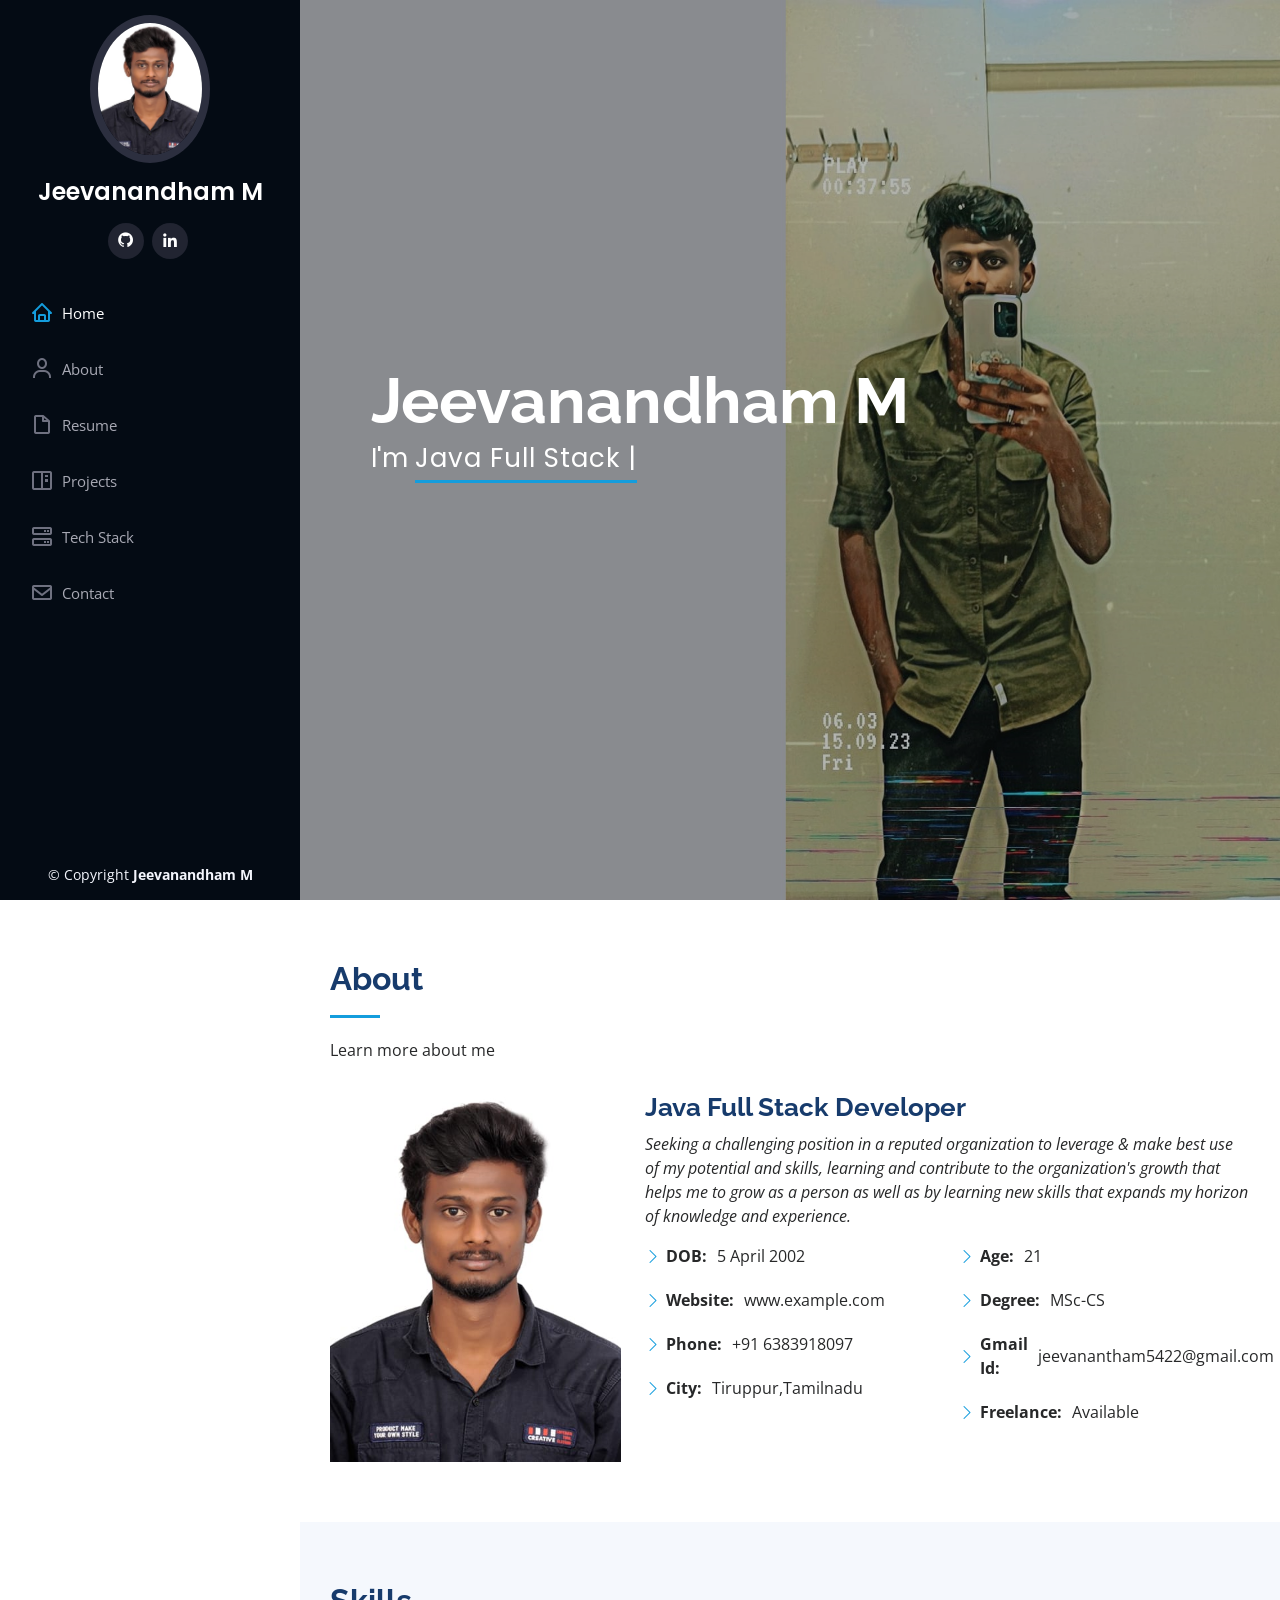
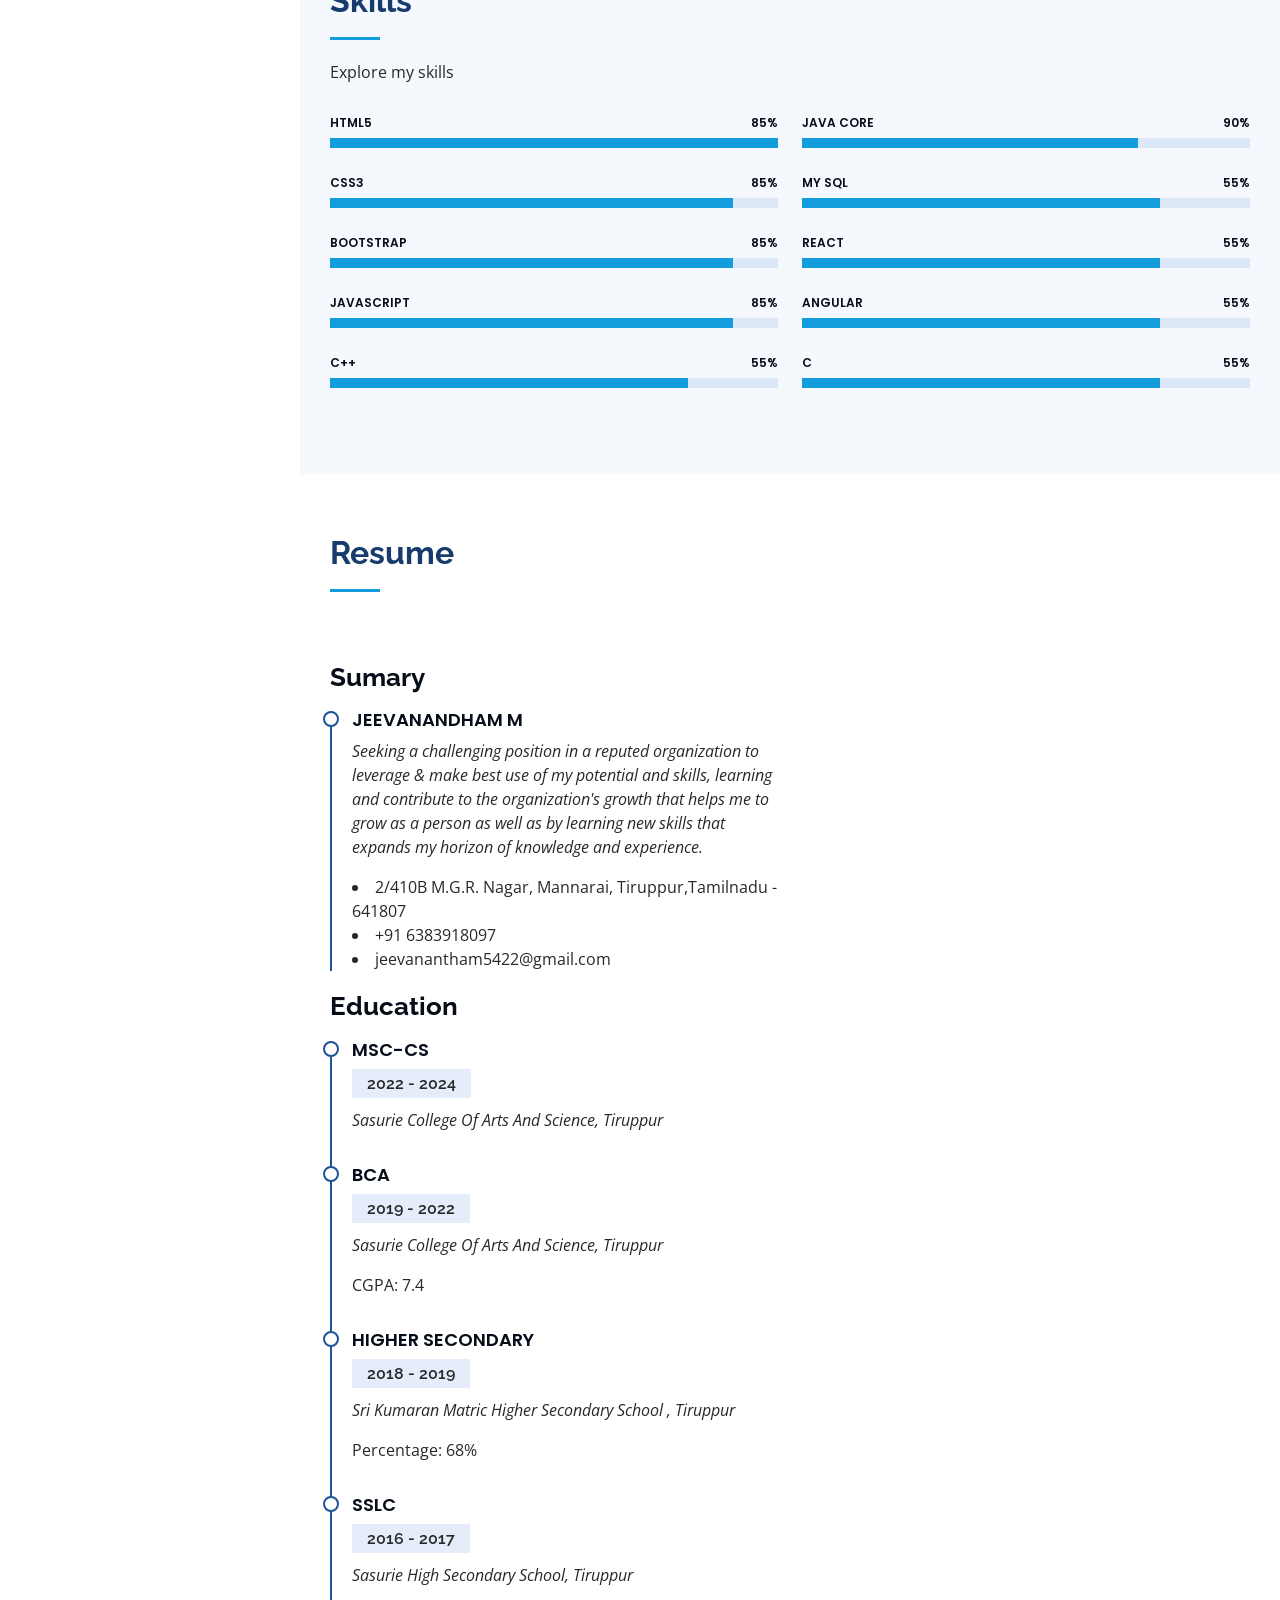
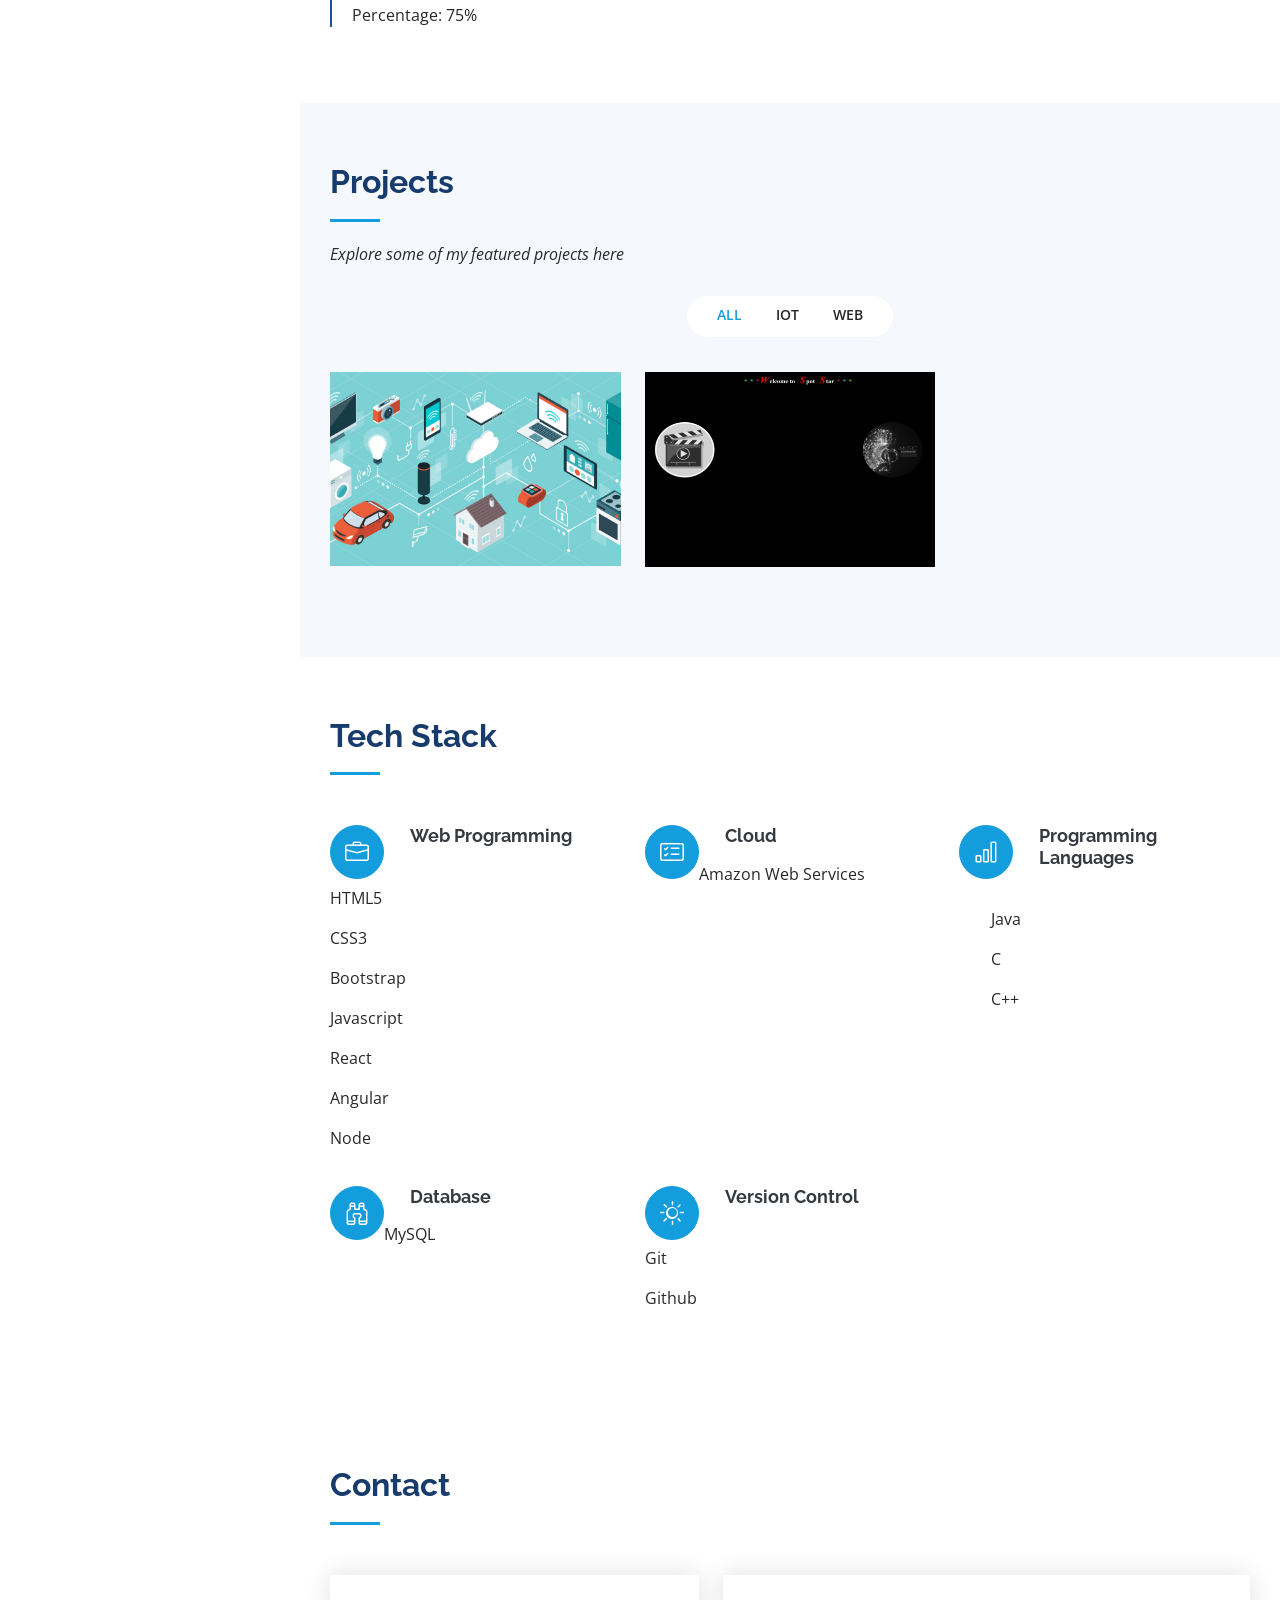
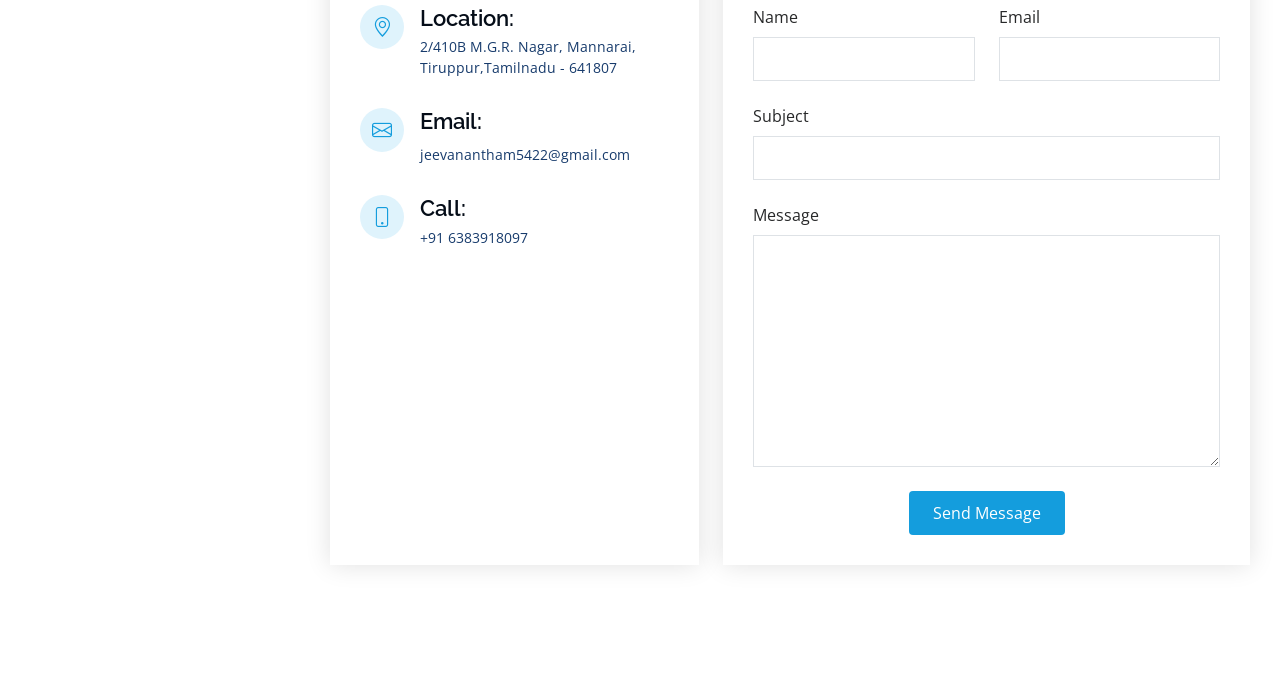
<file: index.html>
<!DOCTYPE html>
<html lang="en">

<head>
  <meta charset="utf-8">
  <meta content="width=device-width, initial-scale=1.0" name="viewport">

  <title>Portfolio</title>
  <meta content="" name="description">
  <meta content="" name="keywords">

  <!-- Favicons -->
  <link href="assets/img/favicon.png" rel="icon">
  <link href="assets/img/apple-touch-icon.png" rel="apple-touch-icon">

  <!-- Google Fonts -->
  <link href="https://fonts.googleapis.com/css?family=Open+Sans:300,300i,400,400i,600,600i,700,700i|Raleway:300,300i,400,400i,500,500i,600,600i,700,700i|Poppins:300,300i,400,400i,500,500i,600,600i,700,700i" rel="stylesheet">

  <!-- Vendor CSS Files -->
  <link href="assets/vendor/aos/aos.css" rel="stylesheet">
  <link href="assets/vendor/bootstrap/css/bootstrap.min.css" rel="stylesheet">
  <link href="assets/vendor/bootstrap-icons/bootstrap-icons.css" rel="stylesheet">
  <link href="assets/vendor/boxicons/css/boxicons.min.css" rel="stylesheet">
  <link href="assets/vendor/glightbox/css/glightbox.min.css" rel="stylesheet">
  <link href="assets/vendor/swiper/swiper-bundle.min.css" rel="stylesheet">

  <!-- Template Main CSS File -->
  <link href="assets/css/style.css" rel="stylesheet">

  <!-- =======================================================
  * Template Name: iPortfolio
  * Updated: Mar 12 2024 with Bootstrap v5.3.3
  * Template URL: https://bootstrapmade.com/iportfolio-bootstrap-portfolio-websites-template/
  * Author: BootstrapMade.com
  * License: https://bootstrapmade.com/license/
  ======================================================== -->
</head>

<body>

  <!-- ======= Mobile nav toggle button ======= -->
  <i class="bi bi-list mobile-nav-toggle d-xl-none"></i>

  <!-- ======= Header ======= -->
  <header id="header">
    <div class="d-flex flex-column">

      <div class="profile">
        <img src="assets/img/profile-img.jpeg" alt="" class="img-fluid rounded-circle">
        <h1 class="text-light"><a href="index.html">Jeevanandham M</a></h1>
        <div class="social-links mt-3 text-center">
          <a href="https://github.com/jeeva54" class="github"><i class="bx bxl-github"></i></a>
          <a href="https://www.linkedin.com/in/jeeva-nantham-ab039b26a/" class="linkedin"><i class="bx bxl-linkedin"></i></a>
        </div>
      </div>

      <nav id="navbar" class="nav-menu navbar">
        <ul>
          <li><a href="#hero" class="nav-link scrollto active"><i class="bx bx-home"></i> <span>Home</span></a></li>
          <li><a href="#about" class="nav-link scrollto"><i class="bx bx-user"></i> <span>About</span></a></li>
          <li><a href="#resume" class="nav-link scrollto"><i class="bx bx-file-blank"></i> <span>Resume</span></a></li>
          <li><a href="#portfolio" class="nav-link scrollto"><i class="bx bx-book-content"></i> <span>Projects</span></a></li>
          <li><a href="#services" class="nav-link scrollto"><i class="bx bx-server"></i> <span>Tech Stack</span></a></li>
          <li><a href="#contact" class="nav-link scrollto"><i class="bx bx-envelope"></i> <span>Contact</span></a></li>
        </ul>
      </nav><!-- .nav-menu -->
    </div>
  </header><!-- End Header -->

  <!-- ======= Hero Section ======= -->
  <section id="hero" class="d-flex flex-column justify-content-center align-items-center">
    <div class="hero-container" data-aos="fade-in">
      <h1>Jeevanandham M</h1>
      <p>I'm <span class="typed" data-typed-items="Java Full Stack Developer"></span></p>
    </div>
  </section><!-- End Hero -->

  <main id="main">

    <!-- ======= About Section ======= -->
    <section id="about" class="about">
      <div class="container">

        <div class="section-title">
          <h2>About</h2>
          <p>Learn more about me</p>
        </div>

        <div class="row">
          <div class="col-lg-4" data-aos="fade-right">
            <img src="assets/img/profile-img.jpeg" class="img-fluid" alt="">
          </div>
          <div class="col-lg-8 pt-4 pt-lg-0 content" data-aos="fade-left">
            <h3>Java Full Stack Developer</h3>
            <p class="fst-italic">
              Seeking a challenging position in a reputed organization to
              leverage & make best use of my potential and skills, learning
              and contribute to the organization's growth that helps me to
              grow as a person as well as by learning new skills that
              expands my horizon of knowledge and experience.
            </p>
            <div class="row">
              <div class="col-lg-6">
                <ul>
                  <li><i class="bi bi-chevron-right"></i> <strong>DOB:</strong> <span>5 April 2002</span></li>
                  <li><i class="bi bi-chevron-right"></i> <strong>Website:</strong> <span>www.example.com</span></li>
                  <li><i class="bi bi-chevron-right"></i> <strong>Phone:</strong> <span>+91 6383918097</span></li>
                  <li><i class="bi bi-chevron-right"></i> <strong>City:</strong> <span>Tiruppur,Tamilnadu</span></li>
                </ul>
              </div>
              <div class="col-lg-6">
                <ul>
                  <li><i class="bi bi-chevron-right"></i> <strong>Age:</strong> <span>21</span></li>
                  <li><i class="bi bi-chevron-right"></i> <strong>Degree:</strong> <span>MSc-CS</span></li>
                  <li><i class="bi bi-chevron-right"></i> <strong>Gmail Id:</strong> <span>jeevanantham5422@gmail.com</span></li>
                  <li><i class="bi bi-chevron-right"></i> <strong>Freelance:</strong> <span>Available</span></li>
                </ul>
              </div>
            </div>
          </div>
        </div>

      </div>
    </section><!-- End About Section -->


    <!-- ======= Skills Section ======= -->
    <section id="skills" class="skills section-bg">
      <div class="container">

        <div class="section-title">
          <h2>Skills</h2>
          <p> Explore my skills</p>
        </div>

        <div class="row skills-content">

          <div class="col-lg-6" data-aos="fade-up">

            <div class="progress">
              <span class="skill">HTML5<i class="val">85%</i></span>
              <div class="progress-bar-wrap">
                <div class="progress-bar" role="progressbar" aria-valuenow="100" aria-valuemin="0" aria-valuemax="100"></div>
              </div>
            </div>

            <div class="progress">
              <span class="skill">CSS3 <i class="val">85%</i></span>
              <div class="progress-bar-wrap">
                <div class="progress-bar" role="progressbar" aria-valuenow="90" aria-valuemin="0" aria-valuemax="100"></div>
              </div>
            </div>

            <div class="progress">
              <span class="skill">Bootstrap <i class="val">85%</i></span>
              <div class="progress-bar-wrap">
                <div class="progress-bar" role="progressbar" aria-valuenow="90" aria-valuemin="0" aria-valuemax="100"></div>
              </div>
            </div>

            <div class="progress">
              <span class="skill">Javascript <i class="val">85%</i></span>
              <div class="progress-bar-wrap">
                <div class="progress-bar" role="progressbar" aria-valuenow="90" aria-valuemin="0" aria-valuemax="100"></div>
              </div>
            </div>

            <div class="progress">
              <span class="skill">C++ <i class="val">55%</i></span>
              <div class="progress-bar-wrap">
                <div class="progress-bar" role="progressbar" aria-valuenow="80" aria-valuemin="0" aria-valuemax="100"></div>
              </div>
            </div>

          </div>

          <div class="col-lg-6" data-aos="fade-up" data-aos-delay="100">

            <div class="progress">
              <span class="skill">Java Core<i class="val">90%</i></span>
              <div class="progress-bar-wrap">
                <div class="progress-bar" role="progressbar" aria-valuenow="75" aria-valuemin="0" aria-valuemax="100"></div>
              </div>
            </div>

            <div class="progress">
              <span class="skill">My SQL <i class="val">55%</i></span>
              <div class="progress-bar-wrap">
                <div class="progress-bar" role="progressbar" aria-valuenow="80" aria-valuemin="0" aria-valuemax="100"></div>
              </div>
            </div>

            <div class="progress">
              <span class="skill">React <i class="val">55%</i></span>
              <div class="progress-bar-wrap">
                <div class="progress-bar" role="progressbar" aria-valuenow="80" aria-valuemin="0" aria-valuemax="100"></div>
              </div>
            </div>

            <div class="progress">
              <span class="skill">Angular <i class="val">55%</i></span>
              <div class="progress-bar-wrap">
                <div class="progress-bar" role="progressbar" aria-valuenow="80" aria-valuemin="0" aria-valuemax="100"></div>
              </div>
            </div>

            <div class="progress">
              <span class="skill">C <i class="val">55%</i></span>
              <div class="progress-bar-wrap">
                <div class="progress-bar" role="progressbar" aria-valuenow="80" aria-valuemin="0" aria-valuemax="100"></div>
              </div>
            </div>

          </div>

        </div>

      </div>
    </section><!-- End Skills Section -->

    <!-- ======= Resume Section ======= -->
    <section id="resume" class="resume">
      <div class="container">

        <div class="section-title">
          <h2>Resume</h2>
        </div>

        <div class="row">
          <div class="col-lg-6" data-aos="fade-up">
            <h3 class="resume-title">Sumary</h3>
            <div class="resume-item pb-0">
              <h4>Jeevanandham M</h4>
              <p><em>Seeking a challenging position in a reputed organization to
                leverage & make best use of my potential and skills, learning
                and contribute to the organization's growth that helps me to
                grow as a person as well as by learning new skills that
                expands my horizon of knowledge and experience. </em><p>
                <li>2/410B M.G.R. Nagar,
                  Mannarai, Tiruppur,Tamilnadu -
                  641807
                  </li>
                <li>+91 6383918097</li>
                <li>jeevanantham5422@gmail.com</li>
              </ul>
            </div>

            <h3 class="resume-title">Education</h3>
            <div class="resume-item">
              <h4>MSC-CS</h4>
              <h5>2022 - 2024</h5>
              <p><em>Sasurie College Of Arts And
                Science, Tiruppur</em></p>
            </div>
            <div class="resume-item">
              <h4>BCA</h4>
              <h5>2019 - 2022</h5>
              <p><em>Sasurie College Of Arts And
                Science, Tiruppur</em></p>
                <p>CGPA: 7.4</p>
              </div>
              <div class="resume-item">
                <h4>Higher Secondary </h4>
                <h5>2018 - 2019</h5>
                <p><em>Sri Kumaran Matric Higher
                  Secondary School , Tiruppur</em></p>
                  <p>Percentage: 68%</p>
                </div>
                <div class="resume-item">
                  <h4>SSLC</h4>
                  <h5>2016 - 2017</h5>
                  <p><em>Sasurie High Secondary
                    School, Tiruppur</em></p>
                    <p>Percentage: 75%</p>
                  </div>
                </div>
        </div>

      </div>
    </section><!-- End Resume Section -->

    <!-- ======= Portfolio Section ======= -->
    <section id="portfolio" class="portfolio section-bg">
      <div class="container">

        <div class="section-title">
          <h2>Projects</h2>
          <p><Em>Explore some of my featured projects here</Em></p>
        </div>

        <div class="row" data-aos="fade-up">
          <div class="col-lg-12 d-flex justify-content-center">
            <ul id="portfolio-flters">
              <li data-filter="*" class="filter-active">All</li>
              <li data-filter=".filter-app">IOT</li>
              <li data-filter=".filter-web">Web</li>
            </ul>
          </div>
        </div>

        <div class="row portfolio-container" data-aos="fade-up" data-aos-delay="100">

          <div class="col-lg-4 col-md-6 portfolio-item filter-app">
            <div class="portfolio-wrap">
              <img src="assets/img/portfolio/portfolio-1.jpg" width = '600' height = '2000' class="img-fluid" alt="">
              <div class="portfolio-links">
                <a href="assets/img/portfolio/portfolio-1.jpg" data-gallery="portfolioGallery" class="portfolio-lightbox" title="App 1"><i class="bx bx-plus"></i></a>
                <a href="portfolio-details-1.html" title="More Details"><i class="bx bx-link"></i></a>
              </div>
            </div>
          </div>
          <div class="col-lg-4 col-md-6 portfolio-item filter-app">
            <div class="portfolio-wrap">
              <img src="assets/img/portfolio/portfolio-2.jpg" width = '600' height = '2000' class="img-fluid" alt="">
              <div class="portfolio-links">
                <a href="assets/img/portfolio/portfolio-2.jpg" data-gallery="portfolioGallery" class="portfolio-lightbox" title="App 1"><i class="bx bx-plus"></i></a>
                <a href="portfolio-details-1.html" title="More Details"><i class="bx bx-link"></i></a>
              </div>
            </div>
          </div>
      </div>
    </section><!-- End Portfolio Section -->

    <!-- ======= Services Section ======= -->
    <section id="services" class="services">
      <div class="container">

        <div class="section-title">
          <h2>Tech Stack</h2>
          </div>

        <div class="row">
          <div class="col-lg-4 col-md-6 icon-box" data-aos="fade-up">
            <div class="icon"><i class="bi bi-briefcase"></i></div>
            <h4 class="title"><a href="">Web Programming</a></h4>
            <br>
            <p>HTML5</p>
            <p>CSS3</p>
            <p>Bootstrap</p>
            <p>Javascript</p>
            <p>React</p>
            <p>Angular</p>
            <p>Node</p>
            </div>
          <div class="col-lg-4 col-md-6 icon-box" data-aos="fade-up" data-aos-delay="100">
            <div class="icon"><i class="bi bi-card-checklist"></i></div>
            <h4 class="title"><a href="">Cloud</a></h4>
            <p>Amazon Web Services</p>
          </div>
          <div class="col-lg-4 col-md-6 icon-box" data-aos="fade-up" data-aos-delay="200">
            <div class="icon"><i class="bi bi-bar-chart"></i></div>
            <h4 class="title"><a href="">Programming Languages</a></h4>
            <ul><br>
            <p >Java</p>
            <p >C</p>
            <p >C++</p>
          </ul>
          </div>
          <div class="col-lg-4 col-md-6 icon-box" data-aos="fade-up" data-aos-delay="300">
            <div class="icon"><i class="bi bi-binoculars"></i></div>
            <h4 class="title"><a href="">Database</a></h4>
            <p>MySQL</p>
          </div>
          <div class="col-lg-4 col-md-6 icon-box" data-aos="fade-up" data-aos-delay="400">
            <div class="icon"><i class="bi bi-brightness-high"></i></div>
            <h4 class="title"><a href="">Version Control</a></h4><br>
            <p>Git</p>
            <p>Github</p>
          </div>
        </div>
      </div>
    </section><!-- End Services Section -->


    <!-- ======= Contact Section ======= -->
    <section id="contact" class="contact">
      <div class="container">

        <div class="section-title">
          <h2>Contact</h2>
        </div>

        <div class="row" data-aos="fade-in">

          <div class="col-lg-5 d-flex align-items-stretch">
            <div class="info">
              <div class="address">
                <i class="bi bi-geo-alt"></i>
                <h4>Location:</h4>
                <p>2/410B M.G.R. Nagar,
                  Mannarai, Tiruppur,Tamilnadu -
                  641807
                  </p>
              </div>

              <div class="email">
                <i class="bi bi-envelope"></i>
                <h4>Email:</h4>
                <p>jeevanantham5422@gmail.com</p>
              </div>

              <div class="phone">
                <i class="bi bi-phone"></i>
                <h4>Call:</h4>
                <p>+91 6383918097</p>
              </div>

              </div>

          </div>

          <div class="col-lg-7 mt-5 mt-lg-0 d-flex align-items-stretch">
            <form action="forms/contact.php" method="post" role="form" class="php-email-form">
              <div class="row">
                <div class="form-group col-md-6">
                  <label for="name">Name</label>
                  <input type="text" name="name" class="form-control" id="name" required>
                </div>
                <div class="form-group col-md-6">
                  <label for="name">Email</label>
                  <input type="email" class="form-control" name="email" id="email" required>
                </div>
              </div>
              <div class="form-group">
                <label for="name">Subject</label>
                <input type="text" class="form-control" name="subject" id="subject" required>
              </div>
              <div class="form-group">
                <label for="name">Message</label>
                <textarea class="form-control" name="message" rows="10" required></textarea>
              </div>
              <div class="my-3">
                <div class="loading">Loading</div>
                <div class="error-message"></div>
                <div class="sent-message">Your message has been sent. Thank you!</div>
              </div>
              <div class="text-center"><button type="submit">Send Message</button></div>
            </form>
          </div>

        </div>

      </div>
    </section><!-- End Contact Section -->

  </main><!-- End #main -->

  <!-- ======= Footer ======= -->
  <footer id="footer">
    <div class="container">
      <div class="copyright">
        &copy; Copyright <strong><span>Jeevanandham M</span></strong>
      </div>
    </div>
  </footer><!-- End  Footer -->

  <a href="#" class="back-to-top d-flex align-items-center justify-content-center"><i class="bi bi-arrow-up-short"></i></a>

  <!-- Vendor JS Files -->
  <script src="assets/vendor/purecounter/purecounter_vanilla.js"></script>
  <script src="assets/vendor/aos/aos.js"></script>
  <script src="assets/vendor/bootstrap/js/bootstrap.bundle.min.js"></script>
  <script src="assets/vendor/glightbox/js/glightbox.min.js"></script>
  <script src="assets/vendor/isotope-layout/isotope.pkgd.min.js"></script>
  <script src="assets/vendor/swiper/swiper-bundle.min.js"></script>
  <script src="assets/vendor/typed.js/typed.umd.js"></script>
  <script src="assets/vendor/waypoints/noframework.waypoints.js"></script>
  <script src="assets/vendor/php-email-form/validate.js"></script>

  <!-- Template Main JS File -->
  <script src="assets/js/main.js"></script>

</body>

</html>
</file>
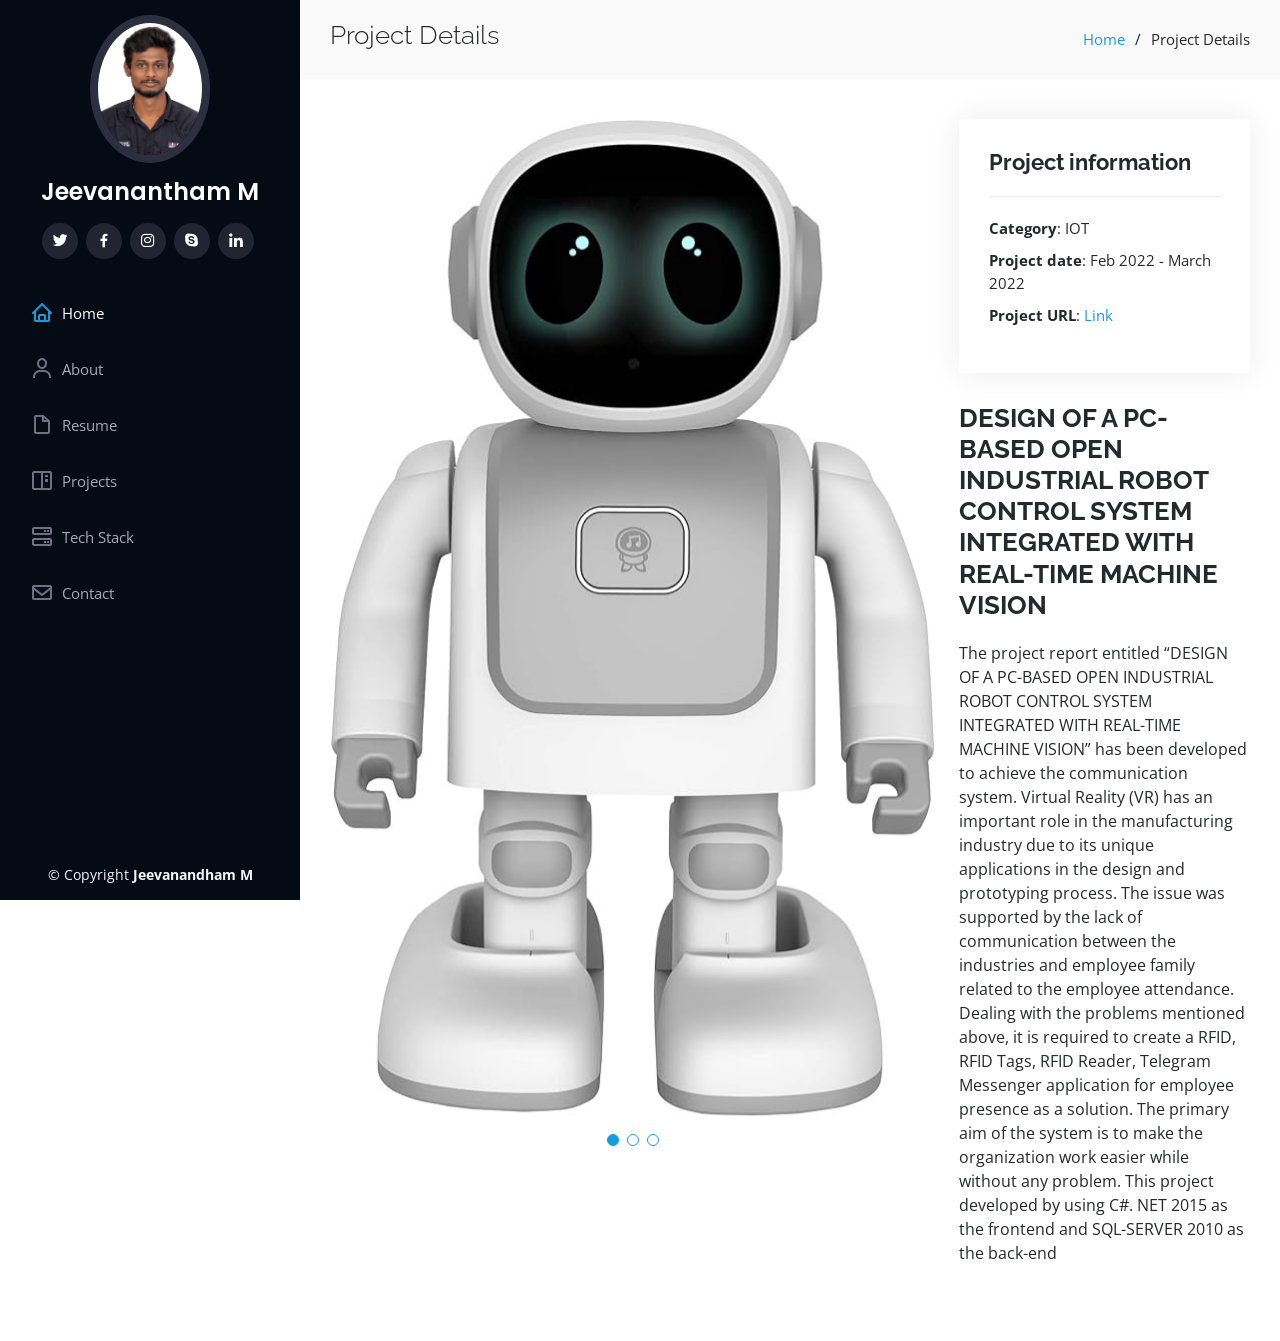
<file: portfolio-details-1.html>
<!DOCTYPE html>
<html lang="en">

<head>
  <meta charset="utf-8">
  <meta content="width=device-width, initial-scale=1.0" name="viewport">

  <title>Portfolio</title>
  <meta content="" name="description">
  <meta content="" name="keywords">

  <!-- Favicons -->
  <link href="assets/img/favicon.png" rel="icon">
  <link href="assets/img/apple-touch-icon.png" rel="apple-touch-icon">

  <!-- Google Fonts -->
  <link href="https://fonts.googleapis.com/css?family=Open+Sans:300,300i,400,400i,600,600i,700,700i|Raleway:300,300i,400,400i,500,500i,600,600i,700,700i|Poppins:300,300i,400,400i,500,500i,600,600i,700,700i" rel="stylesheet">

  <!-- Vendor CSS Files -->
  <link href="assets/vendor/aos/aos.css" rel="stylesheet">
  <link href="assets/vendor/bootstrap/css/bootstrap.min.css" rel="stylesheet">
  <link href="assets/vendor/bootstrap-icons/bootstrap-icons.css" rel="stylesheet">
  <link href="assets/vendor/boxicons/css/boxicons.min.css" rel="stylesheet">
  <link href="assets/vendor/glightbox/css/glightbox.min.css" rel="stylesheet">
  <link href="assets/vendor/swiper/swiper-bundle.min.css" rel="stylesheet">

  <!-- Template Main CSS File -->
  <link href="assets/css/style.css" rel="stylesheet">

  <!-- =======================================================
  * Template Name: iPortfolio
  * Updated: Mar 12 2024 with Bootstrap v5.3.3
  * Template URL: https://bootstrapmade.com/iportfolio-bootstrap-portfolio-websites-template/
  * Author: BootstrapMade.com
  * License: https://bootstrapmade.com/license/
  ======================================================== -->
</head>

<body>

  <!-- ======= Mobile nav toggle button ======= -->
  <i class="bi bi-list mobile-nav-toggle d-xl-none"></i>

  <!-- ======= Header ======= -->
  <header id="header">
    <div class="d-flex flex-column">

      <div class="profile">
        <img src="assets/img/profile-img.jpeg" alt="" class="img-fluid rounded-circle">
        <h1 class="text-light"><a href="index.html">Jeevanantham M</a></h1>
        <div class="social-links mt-3 text-center">
          <a href="#" class="twitter"><i class="bx bxl-twitter"></i></a>
          <a href="#" class="facebook"><i class="bx bxl-facebook"></i></a>
          <a href="#" class="instagram"><i class="bx bxl-instagram"></i></a>
          <a href="#" class="google-plus"><i class="bx bxl-skype"></i></a>
          <a href="#" class="linkedin"><i class="bx bxl-linkedin"></i></a>
        </div>
      </div>

      <nav id="navbar" class="nav-menu navbar">
        <ul>
          <li><a href="#hero" class="nav-link scrollto active"><i class="bx bx-home"></i> <span>Home</span></a></li>
          <li><a href="#about" class="nav-link scrollto"><i class="bx bx-user"></i> <span>About</span></a></li>
          <li><a href="#resume" class="nav-link scrollto"><i class="bx bx-file-blank"></i> <span>Resume</span></a></li>
          <li><a href="#portfolio" class="nav-link scrollto"><i class="bx bx-book-content"></i> <span>Projects</span></a></li>
          <li><a href="#services" class="nav-link scrollto"><i class="bx bx-server"></i> <span>Tech Stack</span></a></li>
          <li><a href="#contact" class="nav-link scrollto"><i class="bx bx-envelope"></i> <span>Contact</span></a></li>
        </ul>
      </nav><!-- .nav-menu -->
    </div>
  </header><!-- End Header -->

  <main id="main">

    <!-- ======= Breadcrumbs ======= -->
    <section id="breadcrumbs" class="breadcrumbs">
      <div class="container">

        <div class="d-flex justify-content-between align-items-center">
          <h2>Project Details</h2>
          <ol>
            <li><a href="index.html">Home</a></li>
            <li>Project Details</li>
          </ol>
        </div>

      </div>
    </section><!-- End Breadcrumbs -->

    <!-- ======= Portfolio Details Section ======= -->
    <section id="portfolio-details" class="portfolio-details">
      <div class="container">

        <div class="row gy-4">

          <div class="col-lg-8">
            <div class="portfolio-details-slider swiper">
              <div class="swiper-wrapper align-items-center">

                <div class="swiper-slide">
                  <img src="assets/img/portfolio/portfolio-details-1.jpg" alt="">
                </div>

                <div class="swiper-slide">
                  <img src="assets/img/portfolio/portfolio-details-2.jpg" alt="">
                </div>

                <div class="swiper-slide">
                  <img src="assets/img/portfolio/portfolio-details-3.jpg" alt="">
                </div>

              </div>
              <div class="swiper-pagination"></div>
            </div>
          </div>

          <div class="col-lg-4">
            <div class="portfolio-info">
              <h3>Project information</h3>
              <ul>
                <li><strong>Category</strong>: IOT</li>
                <li><strong>Project date</strong>: Feb 2022 - March 2022</li>
                <li><strong>Project URL</strong>: <a href="#">Link</a></li>
              </ul>
            </div>
            <div class="portfolio-description">
              <h2>DESIGN OF A PC-BASED OPEN INDUSTRIAL ROBOT
                CONTROL SYSTEM INTEGRATED WITH REAL-TIME
                MACHINE VISION</h2>
              <p>
                The project report entitled “DESIGN OF A PC-BASED
                OPEN INDUSTRIAL ROBOT CONTROL SYSTEM
                INTEGRATED WITH REAL-TIME MACHINE VISION” has
                been developed to achieve the communication system.
                Virtual Reality (VR) has an important role in the
                manufacturing industry due to its unique applications in
                the design and prototyping process.
                The issue was supported by the lack of communication
                between the industries and employee family related to
                the employee attendance. Dealing with the problems
                mentioned above, it is required to create a RFID, RFID
                Tags, RFID Reader, Telegram Messenger application for
                employee presence as a solution.
                The primary aim of the system is to make the
                organization work easier while without any problem. This
                project developed by using C#. NET 2015 as the frontend and SQL-SERVER 2010 as the back-end
              </p>
            </div>
          </div>

        </div>

      </div>
    </section><!-- End Portfolio Details Section -->

  </main><!-- End #main -->

  <!-- ======= Footer ======= -->
  <footer id="footer">
    <div class="container">
      <div class="copyright">
        &copy; Copyright <strong><span>Jeevanandham M</span></strong>
      </div>
      
    </div>
  </footer><!-- End  Footer -->

  <a href="#" class="back-to-top d-flex align-items-center justify-content-center"><i class="bi bi-arrow-up-short"></i></a>

  <!-- Vendor JS Files -->
  <script src="assets/vendor/purecounter/purecounter_vanilla.js"></script>
  <script src="assets/vendor/aos/aos.js"></script>
  <script src="assets/vendor/bootstrap/js/bootstrap.bundle.min.js"></script>
  <script src="assets/vendor/glightbox/js/glightbox.min.js"></script>
  <script src="assets/vendor/isotope-layout/isotope.pkgd.min.js"></script>
  <script src="assets/vendor/swiper/swiper-bundle.min.js"></script>
  <script src="assets/vendor/typed.js/typed.umd.js"></script>
  <script src="assets/vendor/waypoints/noframework.waypoints.js"></script>
  <script src="assets/vendor/php-email-form/validate.js"></script>

  <!-- Template Main JS File -->
  <script src="assets/js/main.js"></script>

</body>

</html>
</file>
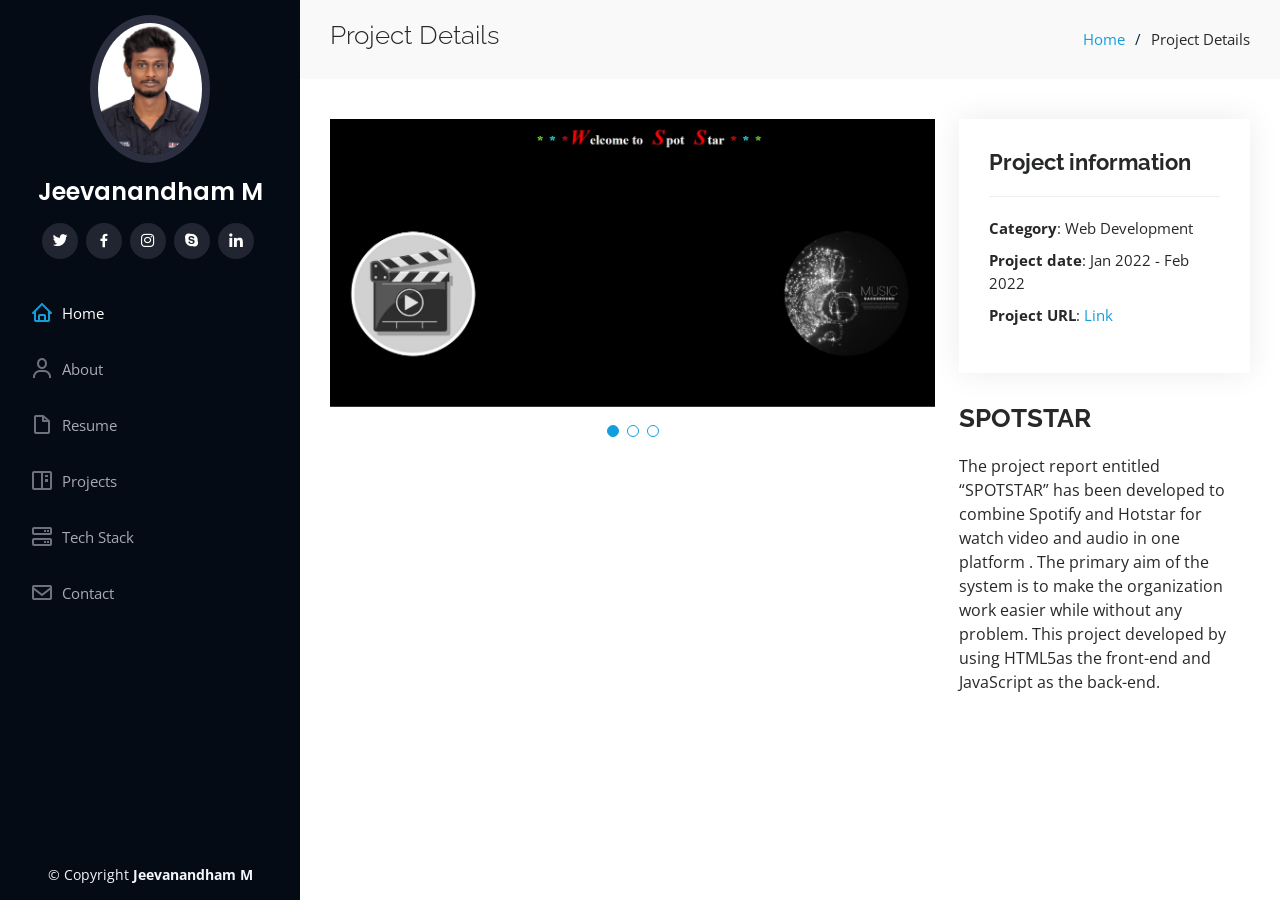
<file: portfolio-details-2.html>
<!DOCTYPE html>
<html lang="en">

<head>
  <meta charset="utf-8">
  <meta content="width=device-width, initial-scale=1.0" name="viewport">

  <title>Portfolio</title>
  <meta content="" name="description">
  <meta content="" name="keywords">

  <!-- Favicons -->
  <link href="assets/img/favicon.png" rel="icon">
  <link href="assets/img/apple-touch-icon.png" rel="apple-touch-icon">

  <!-- Google Fonts -->
  <link href="https://fonts.googleapis.com/css?family=Open+Sans:300,300i,400,400i,600,600i,700,700i|Raleway:300,300i,400,400i,500,500i,600,600i,700,700i|Poppins:300,300i,400,400i,500,500i,600,600i,700,700i" rel="stylesheet">

  <!-- Vendor CSS Files -->
  <link href="assets/vendor/aos/aos.css" rel="stylesheet">
  <link href="assets/vendor/bootstrap/css/bootstrap.min.css" rel="stylesheet">
  <link href="assets/vendor/bootstrap-icons/bootstrap-icons.css" rel="stylesheet">
  <link href="assets/vendor/boxicons/css/boxicons.min.css" rel="stylesheet">
  <link href="assets/vendor/glightbox/css/glightbox.min.css" rel="stylesheet">
  <link href="assets/vendor/swiper/swiper-bundle.min.css" rel="stylesheet">

  <!-- Template Main CSS File -->
  <link href="assets/css/style.css" rel="stylesheet">

  <!-- =======================================================
  * Template Name: iPortfolio
  * Updated: Mar 12 2024 with Bootstrap v5.3.3
  * Template URL: https://bootstrapmade.com/iportfolio-bootstrap-portfolio-websites-template/
  * Author: BootstrapMade.com
  * License: https://bootstrapmade.com/license/
  ======================================================== -->
</head>

<body>

  <!-- ======= Mobile nav toggle button ======= -->
  <i class="bi bi-list mobile-nav-toggle d-xl-none"></i>

  <!-- ======= Header ======= -->
  <header id="header">
    <div class="d-flex flex-column">

      <div class="profile">
        <img src="assets/img/profile-img.jpeg" alt="" class="img-fluid rounded-circle">
        <h1 class="text-light"><a href="index.html">Jeevanandham M</a></h1>
        <div class="social-links mt-3 text-center">
          <a href="#" class="twitter"><i class="bx bxl-twitter"></i></a>
          <a href="#" class="facebook"><i class="bx bxl-facebook"></i></a>
          <a href="#" class="instagram"><i class="bx bxl-instagram"></i></a>
          <a href="#" class="google-plus"><i class="bx bxl-skype"></i></a>
          <a href="#" class="linkedin"><i class="bx bxl-linkedin"></i></a>
        </div>
      </div>

      <nav id="navbar" class="nav-menu navbar">
        <ul>
          <li><a href="#hero" class="nav-link scrollto active"><i class="bx bx-home"></i> <span>Home</span></a></li>
          <li><a href="#about" class="nav-link scrollto"><i class="bx bx-user"></i> <span>About</span></a></li>
          <li><a href="#resume" class="nav-link scrollto"><i class="bx bx-file-blank"></i> <span>Resume</span></a></li>
          <li><a href="#portfolio" class="nav-link scrollto"><i class="bx bx-book-content"></i> <span>Projects</span></a></li>
          <li><a href="#services" class="nav-link scrollto"><i class="bx bx-server"></i> <span>Tech Stack</span></a></li>
          <li><a href="#contact" class="nav-link scrollto"><i class="bx bx-envelope"></i> <span>Contact</span></a></li>
        </ul>
      </nav><!-- .nav-menu -->
    </div>
  </header><!-- End Header -->

  <main id="main">

    <!-- ======= Breadcrumbs ======= -->
    <section id="breadcrumbs" class="breadcrumbs">
      <div class="container">

        <div class="d-flex justify-content-between align-items-center">
          <h2>Project Details</h2>
          <ol>
            <li><a href="index.html">Home</a></li>
            <li>Project Details</li>
          </ol>
        </div>

      </div>
    </section><!-- End Breadcrumbs -->

    <!-- ======= Portfolio Details Section ======= -->
    <section id="portfolio-details" class="portfolio-details">
      <div class="container">

        <div class="row gy-4">

          <div class="col-lg-8">
            <div class="portfolio-details-slider swiper">
              <div class="swiper-wrapper align-items-center">

                <div class="swiper-slide">
                  <img src="assets/img/portfolio/portfolio-details-4.jpeg" alt="">
                </div>

                <div class="swiper-slide">
                  <img src="assets/img/portfolio/portfolio-details-5.jpeg" alt="">
                </div>

                <div class="swiper-slide">
                  <img src="assets/img/portfolio/portfolio-details-6.jpeg" alt="">
                </div>

              </div>
              <div class="swiper-pagination"></div>
            </div>
          </div>

          <div class="col-lg-4">
            <div class="portfolio-info">
              <h3>Project information</h3>
              <ul>
                <li><strong>Category</strong>: Web Development</li>
                <li><strong>Project date</strong>: Jan 2022 - Feb 2022</li>
                <li><strong>Project URL</strong>: <a href="#">Link</a></li>
              </ul>
            </div>
            <div class="portfolio-description">
              <h2>SPOTSTAR</h2>
              <p>
                The project report entitled “SPOTSTAR” has been
                developed to combine Spotify and Hotstar for watch
                video and audio in one platform .
                The primary aim of the system is to make the
                organization work easier while without any problem. This
                project developed by using HTML5as the front-end and
                JavaScript as the back-end.

              </p>
            </div>
          </div>

        </div>

      </div>
    </section><!-- End Portfolio Details Section -->

  </main><!-- End #main -->

  <!-- ======= Footer ======= -->
  <footer id="footer">
    <div class="container">
      <div class="copyright">
        &copy; Copyright <strong><span>Jeevanandham M</span></strong>
      </div>
      
    </div>
  </footer><!-- End  Footer -->

  <a href="#" class="back-to-top d-flex align-items-center justify-content-center"><i class="bi bi-arrow-up-short"></i></a>

  <!-- Vendor JS Files -->
  <script src="assets/vendor/purecounter/purecounter_vanilla.js"></script>
  <script src="assets/vendor/aos/aos.js"></script>
  <script src="assets/vendor/bootstrap/js/bootstrap.bundle.min.js"></script>
  <script src="assets/vendor/glightbox/js/glightbox.min.js"></script>
  <script src="assets/vendor/isotope-layout/isotope.pkgd.min.js"></script>
  <script src="assets/vendor/swiper/swiper-bundle.min.js"></script>
  <script src="assets/vendor/typed.js/typed.umd.js"></script>
  <script src="assets/vendor/waypoints/noframework.waypoints.js"></script>
  <script src="assets/vendor/php-email-form/validate.js"></script>

  <!-- Template Main JS File -->
  <script src="assets/js/main.js"></script>

</body>

</html>
</file>
<file: assets/css/style.css>
/**
* Template Name: iPortfolio
* Updated: Mar 12 2024 with Bootstrap v5.3.3
* Template URL: https://bootstrapmade.com/iportfolio-bootstrap-portfolio-websites-template/
* Author: BootstrapMade.com
* License: https://bootstrapmade.com/license/
*/

/*--------------------------------------------------------------
# General
--------------------------------------------------------------*/
body {
  font-family: "Open Sans", sans-serif;
  color: #272829;
}

a {
  color: #149ddd;
  text-decoration: none;
}

a:hover {
  color: #37b3ed;
  text-decoration: none;
}

h1,
h2,
h3,
h4,
h5,
h6 {
  font-family: "Raleway", sans-serif;
}

/*--------------------------------------------------------------
# Back to top button
--------------------------------------------------------------*/
.back-to-top {
  position: fixed;
  visibility: hidden;
  opacity: 0;
  right: 15px;
  bottom: 15px;
  z-index: 996;
  background: #149ddd;
  width: 40px;
  height: 40px;
  border-radius: 50px;
  transition: all 0.4s;
}

.back-to-top i {
  font-size: 28px;
  color: #fff;
  line-height: 0;
}

.back-to-top:hover {
  background: #2eafec;
  color: #fff;
}

.back-to-top.active {
  visibility: visible;
  opacity: 1;
}

/*--------------------------------------------------------------
# Header
--------------------------------------------------------------*/
#header {
  position: fixed;
  top: 0;
  left: 0;
  bottom: 0;
  width: 300px;
  transition: all ease-in-out 0.5s;
  z-index: 9997;
  transition: all 0.5s;
  padding: 0 15px;
  background: #040b14;
  overflow-y: auto;
}

#header .profile img {
  margin: 15px auto;
  display: block;
  width: 120px;
  border: 8px solid #2c2f3f;
}

#header .profile h1 {
  font-size: 24px;
  margin: 0;
  padding: 0;
  font-weight: 600;
  -moz-text-align-last: center;
  text-align-last: center;
  font-family: "Poppins", sans-serif;
}

#header .profile h1 a,
#header .profile h1 a:hover {
  color: #fff;
  text-decoration: none;
}

#header .profile .social-links a {
  font-size: 18px;
  display: inline-block;
  background: #212431;
  color: #fff;
  line-height: 1;
  padding: 8px 0;
  margin-right: 4px;
  border-radius: 50%;
  text-align: center;
  width: 36px;
  height: 36px;
  transition: 0.3s;
}

#header .profile .social-links a:hover {
  background: #149ddd;
  color: #fff;
  text-decoration: none;
}

#main {
  margin-left: 300px;
}

.container,
.container-fluid {
  padding-left: 30px;
  padding-right: 30px;
}

@media (max-width: 1199px) {
  #header {
    left: -300px;
  }

  #main {
    margin-left: 0;
  }

  .container,
  .container-fluid {
    padding-left: 12px;
    padding-right: 12px;
  }
}

/*--------------------------------------------------------------
# Navigation Menu
--------------------------------------------------------------*/
/* Desktop Navigation */
.nav-menu {
  padding: 30px 0 0 0;
}

.nav-menu * {
  margin: 0;
  padding: 0;
  list-style: none;
}

.nav-menu>ul>li {
  position: relative;
  white-space: nowrap;
}

.nav-menu a,
.nav-menu a:focus {
  display: flex;
  align-items: center;
  color: #a8a9b4;
  padding: 12px 15px;
  margin-bottom: 8px;
  transition: 0.3s;
  font-size: 15px;
}

.nav-menu a i,
.nav-menu a:focus i {
  font-size: 24px;
  padding-right: 8px;
  color: #6f7180;
}

.nav-menu a:hover,
.nav-menu .active,
.nav-menu .active:focus,
.nav-menu li:hover>a {
  text-decoration: none;
  color: #fff;
}

.nav-menu a:hover i,
.nav-menu .active i,
.nav-menu .active:focus i,
.nav-menu li:hover>a i {
  color: #149ddd;
}

/* Mobile Navigation */
.mobile-nav-toggle {
  position: fixed;
  right: 15px;
  top: 15px;
  z-index: 9998;
  border: 0;
  font-size: 24px;
  transition: all 0.4s;
  outline: none !important;
  background-color: #149ddd;
  color: #fff;
  width: 40px;
  height: 40px;
  display: inline-flex;
  align-items: center;
  justify-content: center;
  line-height: 0;
  border-radius: 50px;
  cursor: pointer;
}

.mobile-nav-active {
  overflow: hidden;
}

.mobile-nav-active #header {
  left: 0;
}

/*--------------------------------------------------------------
# Hero Section
--------------------------------------------------------------*/
#hero {
  width: 100%;
  height: 100vh;
  background: url("../img/hero-bg.jpg") top center;
  background-size: cover;
}

#hero:before {
  content: "";
  background: rgba(5, 13, 24, 0.3);
  position: absolute;
  bottom: 0;
  top: 0;
  left: 0;
  right: 0;
  z-index: 1;
}

#hero .hero-container {
  position: relative;
  z-index: 2;
  min-width: 300px;
}

#hero h1 {
  margin: 0 0 10px 0;
  font-size: 64px;
  font-weight: 700;
  line-height: 56px;
  color: #fff;
}

#hero p {
  color: #fff;
  margin-bottom: 50px;
  font-size: 26px;
  font-family: "Poppins", sans-serif;
}

#hero p span {
  color: #fff;
  padding-bottom: 4px;
  letter-spacing: 1px;
  border-bottom: 3px solid #149ddd;
}

@media (min-width: 1024px) {
  #hero {
    background-attachment: fixed;
  }
}

@media (max-width: 768px) {
  #hero h1 {
    font-size: 28px;
    line-height: 36px;
  }

  #hero h2 {
    font-size: 18px;
    line-height: 24px;
    margin-bottom: 30px;
  }
}

/*--------------------------------------------------------------
# Sections General
--------------------------------------------------------------*/
section {
  padding: 60px 0;
  overflow: hidden;
}

.section-bg {
  background: #f5f8fd;
}

.section-title {
  padding-bottom: 30px;
}

.section-title h2 {
  font-size: 32px;
  font-weight: bold;
  margin-bottom: 20px;
  padding-bottom: 20px;
  position: relative;
  color: #173b6c;
}

.section-title h2::after {
  content: "";
  position: absolute;
  display: block;
  width: 50px;
  height: 3px;
  background: #149ddd;
  bottom: 0;
  left: 0;
}

.section-title p {
  margin-bottom: 0;
}

/*--------------------------------------------------------------
# About
--------------------------------------------------------------*/
.about .content h3 {
  font-weight: 700;
  font-size: 26px;
  color: #173b6c;
}

.about .content ul {
  list-style: none;
  padding: 0;
}

.about .content ul li {
  margin-bottom: 20px;
  display: flex;
  align-items: center;
}

.about .content ul strong {
  margin-right: 10px;
}

.about .content ul i {
  font-size: 16px;
  margin-right: 5px;
  color: #149ddd;
  line-height: 0;
}

.about .content p:last-child {
  margin-bottom: 0;
}

/*--------------------------------------------------------------
# Facts
--------------------------------------------------------------*/
.facts {
  padding-bottom: 30px;
}

.facts .count-box {
  padding: 30px;
  width: 100%;
}

.facts .count-box i {
  display: block;
  font-size: 44px;
  color: #149ddd;
  float: left;
  line-height: 0;
}

.facts .count-box span {
  font-size: 48px;
  line-height: 40px;
  display: block;
  font-weight: 700;
  color: #050d18;
  margin-left: 60px;
}

.facts .count-box p {
  padding: 15px 0 0 0;
  margin: 0 0 0 60px;
  font-family: "Raleway", sans-serif;
  font-size: 14px;
  color: #122f57;
}

.facts .count-box a {
  font-weight: 600;
  display: block;
  margin-top: 20px;
  color: #122f57;
  font-size: 15px;
  font-family: "Poppins", sans-serif;
  transition: ease-in-out 0.3s;
}

.facts .count-box a:hover {
  color: #1f5297;
}

/*--------------------------------------------------------------
# Akills
--------------------------------------------------------------*/
.skills .progress {
  height: 60px;
  display: block;
  background: none;
  border-radius: 0;
}

.skills .progress .skill {
  padding: 0;
  margin: 0 0 6px 0;
  text-transform: uppercase;
  display: block;
  font-weight: 600;
  font-family: "Poppins", sans-serif;
  color: #050d18;
}

.skills .progress .skill .val {
  float: right;
  font-style: normal;
}

.skills .progress-bar-wrap {
  background: #dce8f8;
  height: 10px;
}

.skills .progress-bar {
  width: 1px;
  height: 10px;
  transition: 0.9s;
  background-color: #149ddd;
}

/*--------------------------------------------------------------
# Resume
--------------------------------------------------------------*/
.resume .resume-title {
  font-size: 26px;
  font-weight: 700;
  margin-top: 20px;
  margin-bottom: 20px;
  color: #050d18;
}

.resume .resume-item {
  padding: 0 0 20px 20px;
  margin-top: -2px;
  border-left: 2px solid #1f5297;
  position: relative;
}

.resume .resume-item h4 {
  line-height: 18px;
  font-size: 18px;
  font-weight: 600;
  text-transform: uppercase;
  font-family: "Poppins", sans-serif;
  color: #050d18;
  margin-bottom: 10px;
}

.resume .resume-item h5 {
  font-size: 16px;
  background: #e4edf9;
  padding: 5px 15px;
  display: inline-block;
  font-weight: 600;
  margin-bottom: 10px;
}

.resume .resume-item ul {
  padding-left: 20px;
}

.resume .resume-item ul li {
  padding-bottom: 10px;
}

.resume .resume-item:last-child {
  padding-bottom: 0;
}

.resume .resume-item::before {
  content: "";
  position: absolute;
  width: 16px;
  height: 16px;
  border-radius: 50px;
  left: -9px;
  top: 0;
  background: #fff;
  border: 2px solid #1f5297;
}

/*--------------------------------------------------------------
# Portfolio
--------------------------------------------------------------*/
.portfolio .portfolio-item {
  margin-bottom: 30px;
}

.portfolio #portfolio-flters {
  padding: 0;
  margin: 0 auto 35px auto;
  list-style: none;
  text-align: center;
  background: #fff;
  border-radius: 50px;
  padding: 2px 15px;
}

.portfolio #portfolio-flters li {
  cursor: pointer;
  display: inline-block;
  padding: 10px 15px 8px 15px;
  font-size: 14px;
  font-weight: 600;
  line-height: 1;
  text-transform: uppercase;
  color: #272829;
  margin-bottom: 5px;
  transition: all 0.3s ease-in-out;
}

.portfolio #portfolio-flters li:hover,
.portfolio #portfolio-flters li.filter-active {
  color: #149ddd;
}

.portfolio #portfolio-flters li:last-child {
  margin-right: 0;
}

.portfolio .portfolio-wrap {
  transition: 0.3s;
  position: relative;
  overflow: hidden;
  z-index: 1;
}

.portfolio .portfolio-wrap::before {
  content: "";
  background: rgba(255, 255, 255, 0.5);
  position: absolute;
  left: 0;
  right: 0;
  top: 0;
  bottom: 0;
  transition: all ease-in-out 0.3s;
  z-index: 2;
  opacity: 0;
}

.portfolio .portfolio-wrap .portfolio-links {
  opacity: 1;
  left: 0;
  right: 0;
  bottom: -60px;
  z-index: 3;
  position: absolute;
  transition: all ease-in-out 0.3s;
  display: flex;
  justify-content: center;
}

.portfolio .portfolio-wrap .portfolio-links a {
  color: #fff;
  font-size: 28px;
  text-align: center;
  background: rgba(20, 157, 221, 0.75);
  transition: 0.3s;
  width: 50%;
}

.portfolio .portfolio-wrap .portfolio-links a:hover {
  background: rgba(20, 157, 221, 0.95);
}

.portfolio .portfolio-wrap .portfolio-links a+a {
  border-left: 1px solid #37b3ed;
}

.portfolio .portfolio-wrap:hover::before {
  top: 0;
  left: 0;
  right: 0;
  bottom: 0;
  opacity: 1;
}

.portfolio .portfolio-wrap:hover .portfolio-links {
  opacity: 1;
  bottom: 0;
}

/*--------------------------------------------------------------
# Portfolio Details
--------------------------------------------------------------*/
.portfolio-details {
  padding-top: 40px;
}

.portfolio-details .portfolio-details-slider img {
  width: 100%;
}

.portfolio-details .portfolio-details-slider .swiper-pagination {
  margin-top: 20px;
  position: relative;
}

.portfolio-details .portfolio-details-slider .swiper-pagination .swiper-pagination-bullet {
  width: 12px;
  height: 12px;
  background-color: #fff;
  opacity: 1;
  border: 1px solid #149ddd;
}

.portfolio-details .portfolio-details-slider .swiper-pagination .swiper-pagination-bullet-active {
  background-color: #149ddd;
}

.portfolio-details .portfolio-info {
  padding: 30px;
  box-shadow: 0px 0 30px rgba(5, 13, 24, 0.08);
}

.portfolio-details .portfolio-info h3 {
  font-size: 22px;
  font-weight: 700;
  margin-bottom: 20px;
  padding-bottom: 20px;
  border-bottom: 1px solid #eee;
}

.portfolio-details .portfolio-info ul {
  list-style: none;
  padding: 0;
  font-size: 15px;
}

.portfolio-details .portfolio-info ul li+li {
  margin-top: 10px;
}

.portfolio-details .portfolio-description {
  padding-top: 30px;
}

.portfolio-details .portfolio-description h2 {
  font-size: 26px;
  font-weight: 700;
  margin-bottom: 20px;
}

.portfolio-details .portfolio-description p {
  padding: 0;
}

/*--------------------------------------------------------------
# Services
--------------------------------------------------------------*/
.services .icon-box {
  margin-bottom: 20px;
}

.services .icon {
  float: left;
  display: flex;
  align-items: center;
  justify-content: center;
  width: 54px;
  height: 54px;
  background: #149ddd;
  border-radius: 50%;
  transition: 0.5s;
  border: 1px solid #149ddd;
}

.services .icon i {
  color: #fff;
  font-size: 24px;
  line-height: 0;
}

.services .icon-box:hover .icon {
  background: #fff;
}

.services .icon-box:hover .icon i {
  color: #149ddd;
}

.services .title {
  margin-left: 80px;
  font-weight: 700;
  margin-bottom: 15px;
  font-size: 18px;
}

.services .title a {
  color: #343a40;
}

.services .title a:hover {
  color: #149ddd;
}

.services .description {
  margin-left: 80px;
  line-height: 24px;
  font-size: 14px;
}

/*--------------------------------------------------------------
# Testimonials
--------------------------------------------------------------*/
.testimonials .testimonials-carousel,
.testimonials .testimonials-slider {
  overflow: hidden;
}

.testimonials .testimonial-item {
  box-sizing: content-box;
  text-align: center;
  min-height: 320px;
}

.testimonials .testimonial-item .testimonial-img {
  width: 90px;
  border-radius: 50%;
  margin: 0 auto;
}

.testimonials .testimonial-item h3 {
  font-size: 18px;
  font-weight: bold;
  margin: 10px 0 5px 0;
  color: #111;
}

.testimonials .testimonial-item h4 {
  font-size: 14px;
  color: #999;
  margin: 0;
}

.testimonials .testimonial-item .quote-icon-left,
.testimonials .testimonial-item .quote-icon-right {
  color: #c3e8fa;
  font-size: 26px;
}

.testimonials .testimonial-item .quote-icon-left {
  display: inline-block;
  left: -5px;
  position: relative;
}

.testimonials .testimonial-item .quote-icon-right {
  display: inline-block;
  right: -5px;
  position: relative;
  top: 10px;
}

.testimonials .testimonial-item p {
  font-style: italic;
  margin: 0 15px 15px 15px;
  padding: 20px;
  background: #fff;
  position: relative;
  margin-bottom: 35px;
  border-radius: 6px;
  box-shadow: 0px 2px 15px rgba(0, 0, 0, 0.1);
}

.testimonials .testimonial-item p::after {
  content: "";
  width: 0;
  height: 0;
  border-top: 20px solid #fff;
  border-right: 20px solid transparent;
  border-left: 20px solid transparent;
  position: absolute;
  bottom: -20px;
  left: calc(50% - 20px);
}

.testimonials .swiper-pagination {
  margin-top: 20px;
  position: relative;
}

.testimonials .swiper-pagination .swiper-pagination-bullet {
  width: 12px;
  height: 12px;
  background-color: #fff;
  opacity: 1;
  border: 1px solid #149ddd;
}

.testimonials .swiper-pagination .swiper-pagination-bullet-active {
  background-color: #149ddd;
}

/*--------------------------------------------------------------
# Contact
--------------------------------------------------------------*/
.contact {
  padding-bottom: 130px;
}

.contact .info {
  padding: 30px;
  background: #fff;
  width: 100%;
  box-shadow: 0 0 24px 0 rgba(0, 0, 0, 0.12);
}

.contact .info i {
  font-size: 20px;
  color: #149ddd;
  float: left;
  width: 44px;
  height: 44px;
  background: #dff3fc;
  display: flex;
  justify-content: center;
  align-items: center;
  border-radius: 50px;
  transition: all 0.3s ease-in-out;
}

.contact .info h4 {
  padding: 0 0 0 60px;
  font-size: 22px;
  font-weight: 600;
  margin-bottom: 5px;
  color: #050d18;
}

.contact .info p {
  padding: 0 0 10px 60px;
  margin-bottom: 20px;
  font-size: 14px;
  color: #173b6c;
}

.contact .info .email p {
  padding-top: 5px;
}

.contact .info .social-links {
  padding-left: 60px;
}

.contact .info .social-links a {
  font-size: 18px;
  display: inline-block;
  background: #333;
  color: #fff;
  line-height: 1;
  padding: 8px 0;
  border-radius: 50%;
  text-align: center;
  width: 36px;
  height: 36px;
  transition: 0.3s;
  margin-right: 10px;
}

.contact .info .social-links a:hover {
  background: #149ddd;
  color: #fff;
}

.contact .info .email:hover i,
.contact .info .address:hover i,
.contact .info .phone:hover i {
  background: #149ddd;
  color: #fff;
}

.contact .php-email-form {
  width: 100%;
  padding: 30px;
  background: #fff;
  box-shadow: 0 0 24px 0 rgba(0, 0, 0, 0.12);
}

.contact .php-email-form .form-group {
  padding-bottom: 8px;
}

.contact .php-email-form .validate {
  display: none;
  color: red;
  margin: 0 0 15px 0;
  font-weight: 400;
  font-size: 13px;
}

.contact .php-email-form .error-message {
  display: none;
  color: #fff;
  background: #ed3c0d;
  text-align: left;
  padding: 15px;
  font-weight: 600;
}

.contact .php-email-form .error-message br+br {
  margin-top: 25px;
}

.contact .php-email-form .sent-message {
  display: none;
  color: #fff;
  background: #18d26e;
  text-align: center;
  padding: 15px;
  font-weight: 600;
}

.contact .php-email-form .loading {
  display: none;
  background: #fff;
  text-align: center;
  padding: 15px;
}

.contact .php-email-form .loading:before {
  content: "";
  display: inline-block;
  border-radius: 50%;
  width: 24px;
  height: 24px;
  margin: 0 10px -6px 0;
  border: 3px solid #18d26e;
  border-top-color: #eee;
  animation: animate-loading 1s linear infinite;
}

.contact .php-email-form .form-group {
  margin-bottom: 15px;
}

.contact .php-email-form label {
  padding-bottom: 8px;
}

.contact .php-email-form input,
.contact .php-email-form textarea {
  border-radius: 0;
  box-shadow: none;
  font-size: 14px;
}

.contact .php-email-form input {
  height: 44px;
}

.contact .php-email-form textarea {
  padding: 10px 15px;
}

.contact .php-email-form button[type=submit] {
  background: #149ddd;
  border: 0;
  padding: 10px 24px;
  color: #fff;
  transition: 0.4s;
  border-radius: 4px;
}

.contact .php-email-form button[type=submit]:hover {
  background: #37b3ed;
}

@keyframes animate-loading {
  0% {
    transform: rotate(0deg);
  }

  100% {
    transform: rotate(360deg);
  }
}

/*--------------------------------------------------------------
# Breadcrumbs
--------------------------------------------------------------*/
.breadcrumbs {
  padding: 20px 0;
  background: #f9f9f9;
}

.breadcrumbs h2 {
  font-size: 26px;
  font-weight: 300;
}

.breadcrumbs ol {
  display: flex;
  flex-wrap: wrap;
  list-style: none;
  padding: 0;
  margin: 0;
  font-size: 15px;
}

.breadcrumbs ol li+li {
  padding-left: 10px;
}

.breadcrumbs ol li+li::before {
  display: inline-block;
  padding-right: 10px;
  color: #0e2442;
  content: "/";
}

@media (max-width: 768px) {
  .breadcrumbs .d-flex {
    display: block !important;
  }

  .breadcrumbs ol {
    display: block;
  }

  .breadcrumbs ol li {
    display: inline-block;
  }
}

/*--------------------------------------------------------------
# Footer
--------------------------------------------------------------*/
#footer {
  padding: 15px;
  color: #f4f6fd;
  font-size: 14px;
  position: fixed;
  left: 0;
  bottom: 0;
  width: 300px;
  z-index: 9999;
  background: #040b14;
}

#footer .copyright {
  text-align: center;
}

#footer .credits {
  padding-top: 5px;
  text-align: center;
  font-size: 13px;
  color: #eaebf0;
}

@media (max-width: 1199px) {
  #footer {
    position: static;
    width: auto;
    padding-right: 20px 15px;
  }
}
</file>
